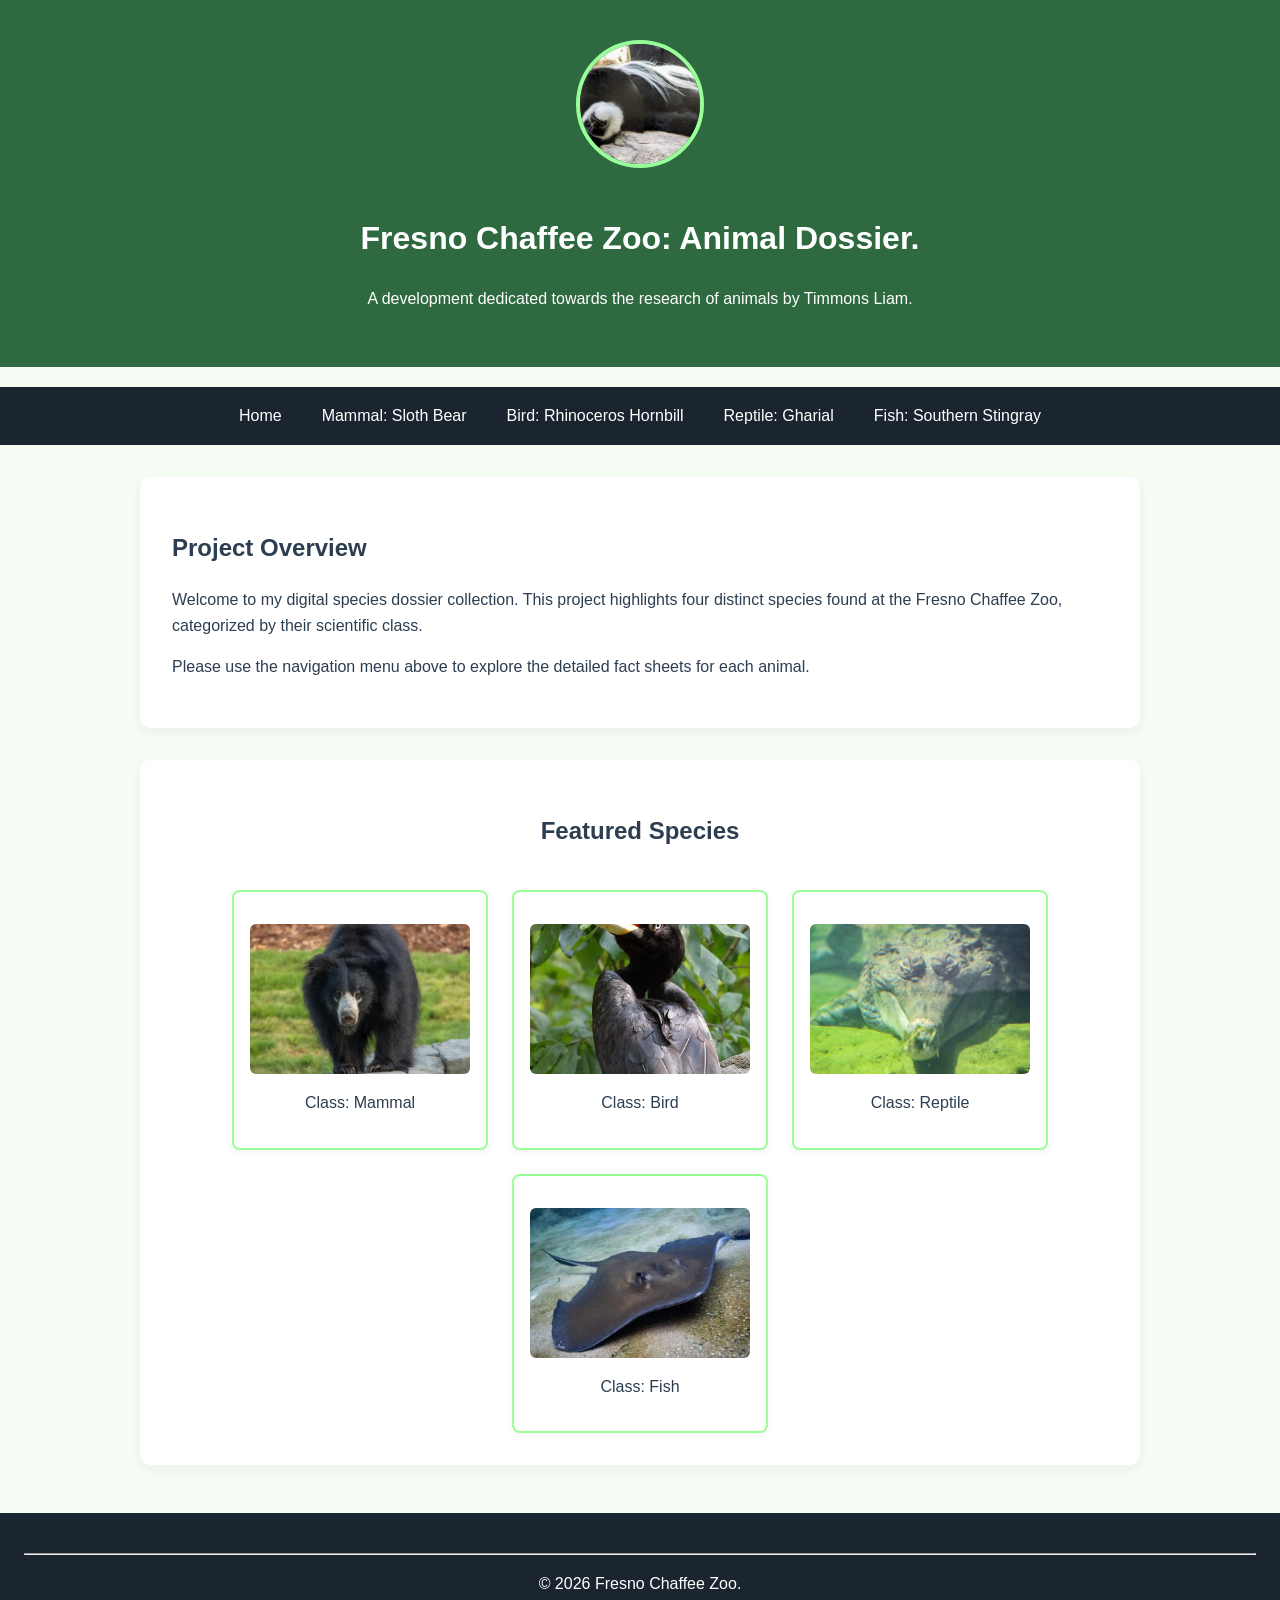
<file: index.html>
<!DOCTYPE html>
<html lang="en">
<head>
    <meta charset="UTF-8">
    <meta name="viewport" content="width=device-width, initial-scale=1.0">
    <title>Fresno Chaffee Zoo Species Dossiers</title>
    <link rel="stylesheet" href="app.css">
</head>
<body>

    <header>
        <img src="images/Monkey.jpg" alt ="A Monkey Laid down In his enclosure" >
        <h1>Fresno Chaffee Zoo: Animal Dossier.</h1>
        <p>A development dedicated towards the research of animals by Timmons Liam.</p>
    </header>
    
    <nav id="main-nav">
        <h2></h2>
        <ul>
            <li><a href="index.html">Home</a></li>
            <li><a href="bear.html">Mammal: Sloth Bear</a></li>
            <li><a href="hornbill.html">Bird: Rhinoceros Hornbill</a></li>
            <li><a href="gharial.html">Reptile: Gharial</a></li>
            <li><a href="stingray.html">Fish: Southern Stingray</a></li>
        </ul>
    </nav>

    <main>
        <section>
            <h2>Project Overview</h2>
            <p>Welcome to my digital species dossier collection. This project highlights four distinct species found at the Fresno Chaffee Zoo, categorized by their scientific class.</p>
            <p>Please use the navigation menu above to explore the detailed fact sheets for each animal.</p>
        </section>

        <section>
            <h2>Featured Species</h2>

            <article class="animal-card">
                <img src="images/Slothbearock.jpg" alt="Sloth Bear" >
                <h3><a href="bear.html">Sloth Bear</a></h3>
                <p>Class: Mammal</p>
            </article>

            <article class="animal-card">
                <img src="images/hornbills.jpg" alt="Rhinoceros Hornbill" width="300">
                <h3><a href="hornbill.html">Rhinoceros Hornbill</a></h3>
                <p>Class: Bird</p>
            </article>

            <article class="animal-card">
                <img src="images/Gharialsmile.jpg" alt="Gharial" >
                <h3><a href="gharial.html">Gharial</a></h3>
                <p>Class: Reptile</p>
            </article>

            <article class="animal-card">
                <img src="images/Southernstingrays.jpg" alt="Southern Stingray" >
                <h3><a href="stingray.html">Southern Stingray</a></h3>
                <p>Class: Fish</p>
            </article>
        </section>
    </main>

    <footer>
        <hr>
        <p>&copy; 2026 Fresno Chaffee Zoo.</p>
    </footer>

</body>
</html>
</file>
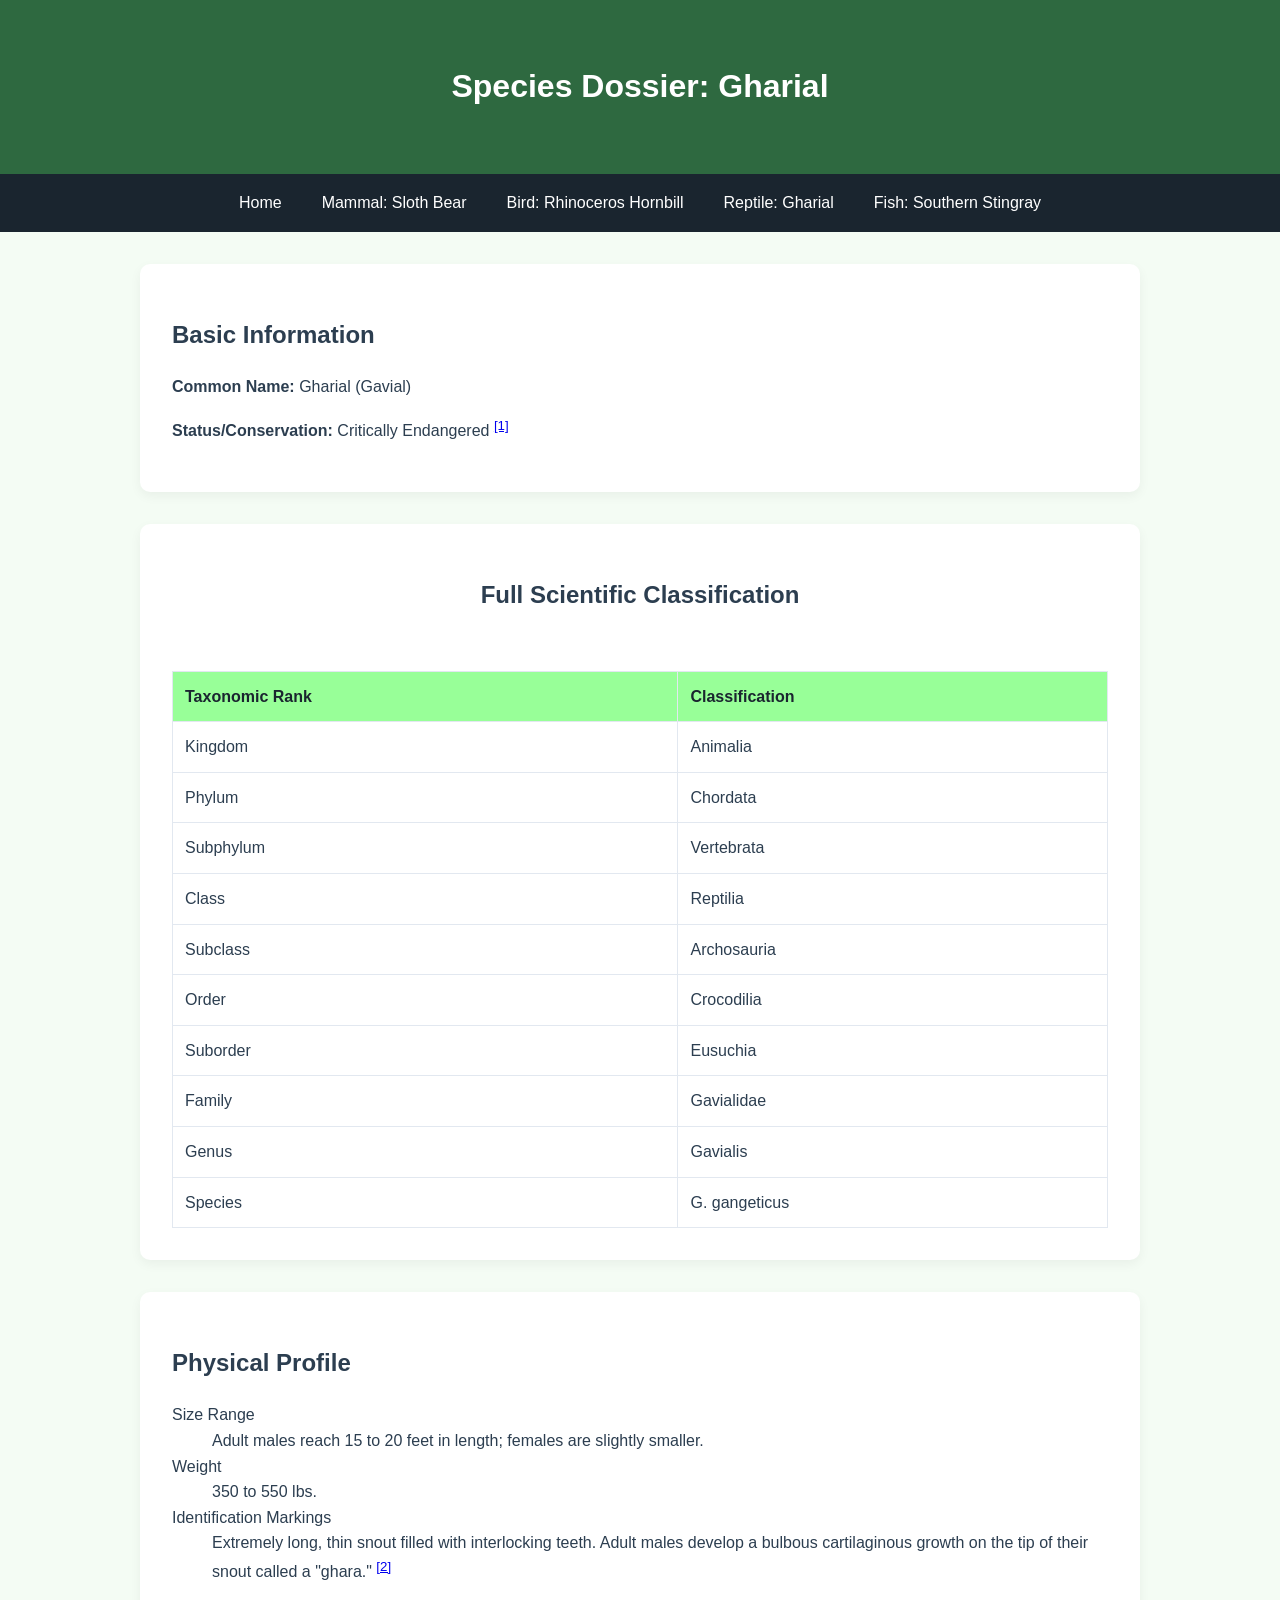
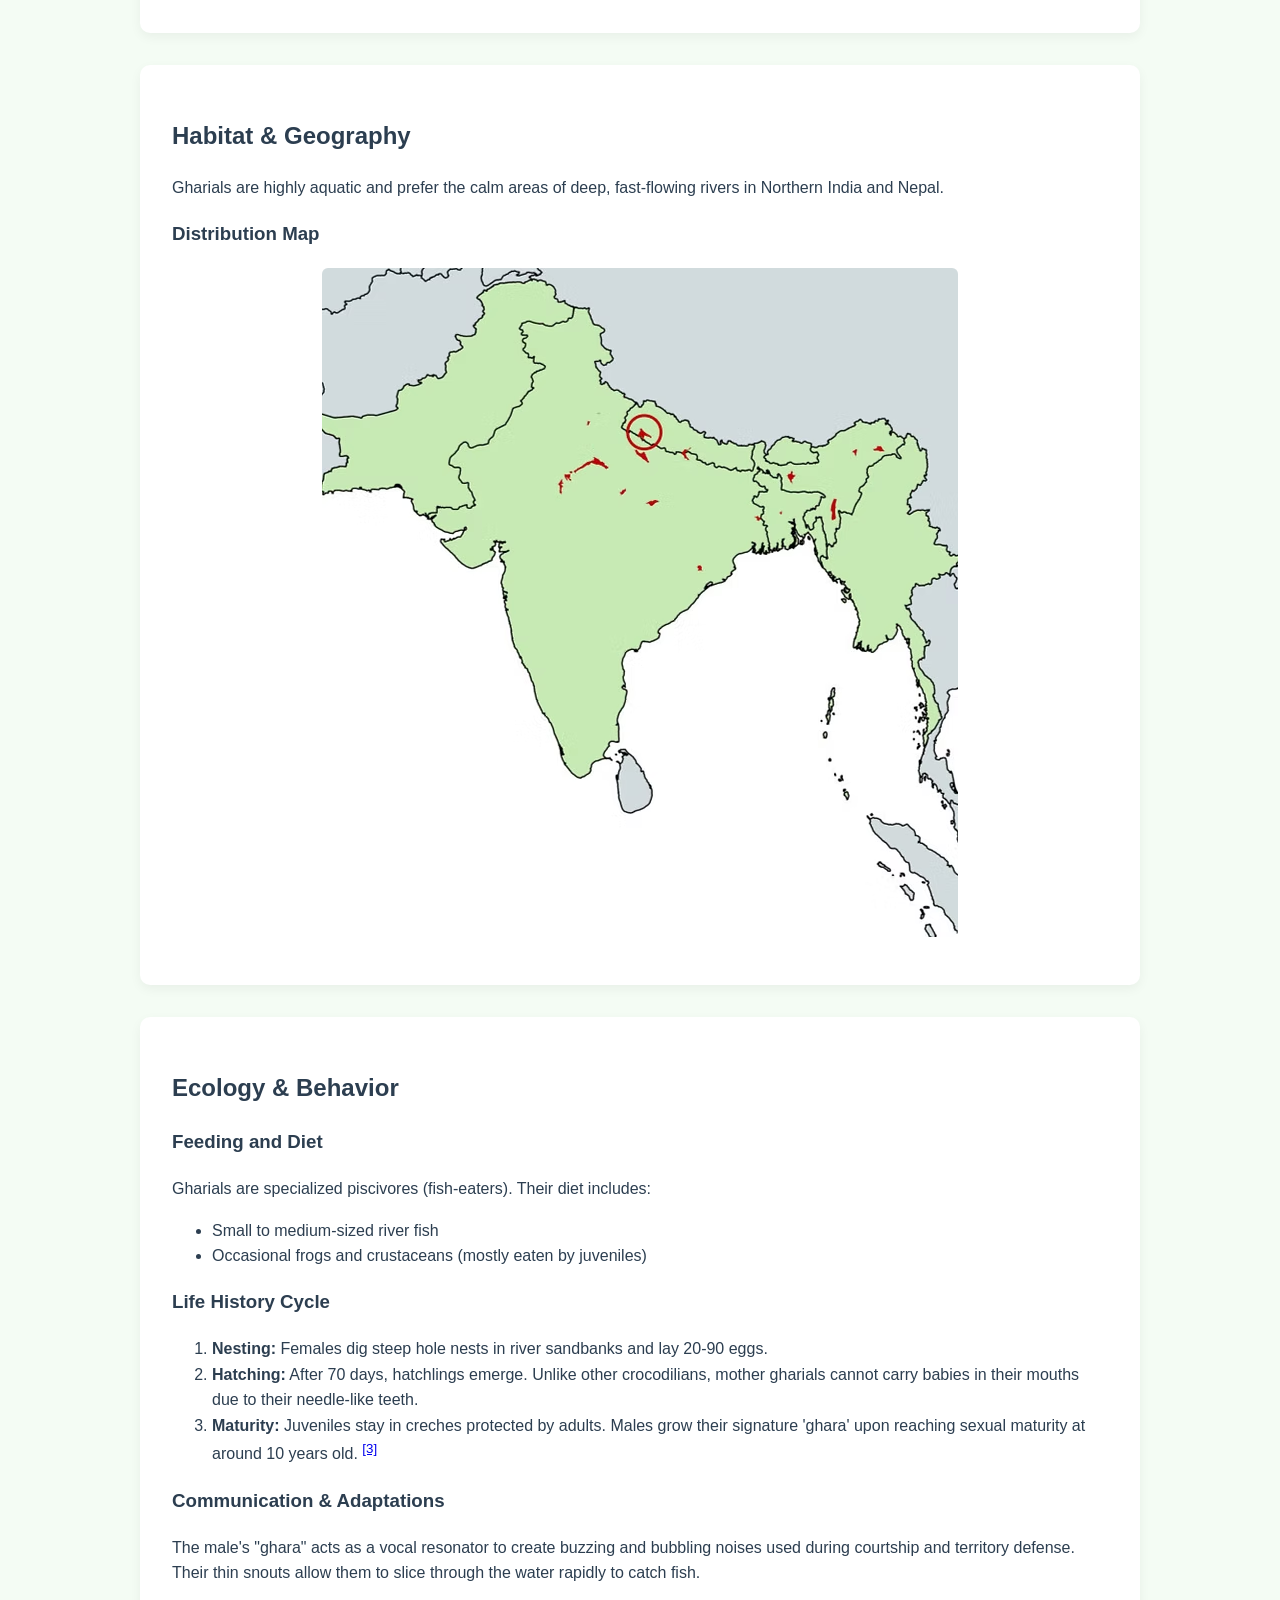
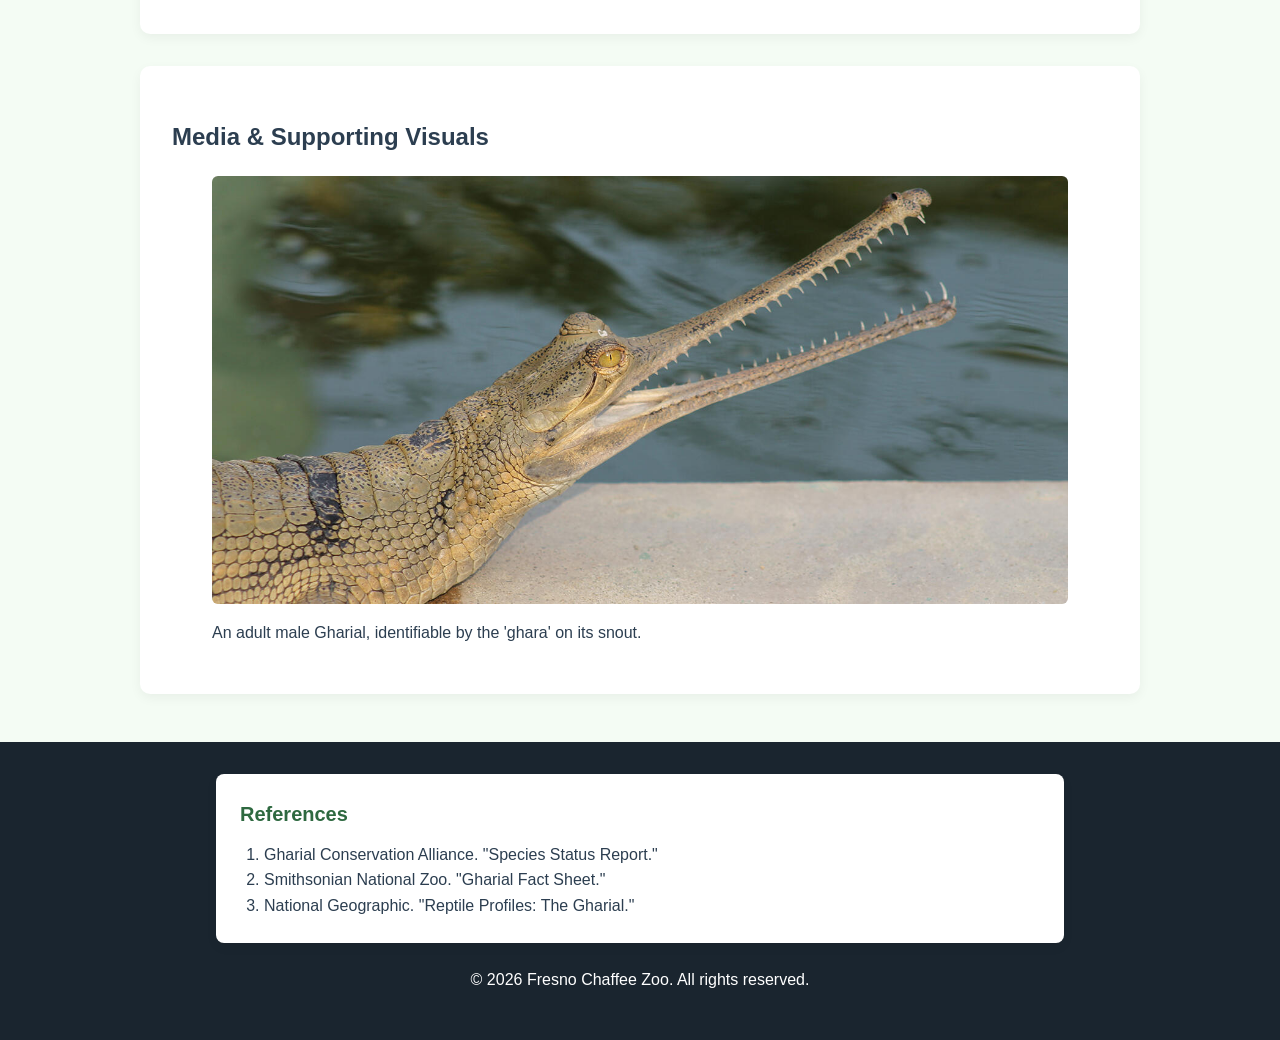
<file: 2gharial.html>
<!DOCTYPE html>
<html lang="en">
<head>
    <meta charset="UTF-8">
    <meta name="viewport" content="width=device-width, initial-scale=1.0">
    <title>Gharial - Species Dossier</title>
    <link rel="stylesheet" href="app.css">
</head>
<body>

    <header>
        <h1>Species Dossier: Gharial</h1>
    </header>

    <nav>
        <ul>
            <li><a href="index.html">Home</a></li>
            <li><a href="bear.html">Mammal: Sloth Bear</a></li>
            <li><a href="hornbill.html">Bird: Rhinoceros Hornbill</a></li>
            <li><a href="gharial.html">Reptile: Gharial</a></li>
            <li><a href="stingray.html">Fish: Southern Stingray</a></li>
        </ul>
    </nav>

    <main>
        <article>
            <section id="basic-info">
                <h2>Basic Information</h2>
                <p><strong>Common Name:</strong> Gharial (Gavial)</p>
                <p><strong>Status/Conservation:</strong> Critically Endangered <sup><a href="#ref1">[1]</a></sup></p>
            </section>

            <section id="classification">
                <h2>Full Scientific Classification</h2>
                <table border="1">
                    <tr><th>Taxonomic Rank</th><th>Classification</th></tr>
                    <tr><td>Kingdom</td><td>Animalia</td></tr>
                    <tr><td>Phylum</td><td>Chordata</td></tr>
                    <tr><td>Subphylum</td><td>Vertebrata</td></tr>
                    <tr><td>Class</td><td>Reptilia</td></tr>
                    <tr><td>Subclass</td><td>Archosauria</td></tr>
                    <tr><td>Order</td><td>Crocodilia</td></tr>
                    <tr><td>Suborder</td><td>Eusuchia</td></tr>
                    <tr><td>Family</td><td>Gavialidae</td></tr>
                    <tr><td>Genus</td><td>Gavialis</td></tr>
                    <tr><td>Species</td><td>G. gangeticus</td></tr>
                </table>
            </section>

            <section id="physical-profile">
                <h2>Physical Profile</h2>
                <dl>
                    <dt>Size Range</dt>
                    <dd>Adult males reach 15 to 20 feet in length; females are slightly smaller.</dd>
                    
                    <dt>Weight</dt>
                    <dd>350 to 550 lbs.</dd>

                    <dt>Identification Markings</dt>
                    <dd>Extremely long, thin snout filled with interlocking teeth. Adult males develop a bulbous cartilaginous growth on the tip of their snout called a "ghara." <sup><a href="#ref2">[2]</a></sup></dd>
                </dl>
            </section>

            <section id="habitat-geography">
                <h2>Habitat & Geography</h2>
                <p>Gharials are highly aquatic and prefer the calm areas of deep, fast-flowing rivers in Northern India and Nepal.</p>
                
                <h3>Distribution Map</h3>
                <img src="images/gharial-map.jpg" alt="Map of remaining Gharial populations in river systems of India and Nepal">
            </section>

            <section id="ecology-behavior">
                <h2>Ecology & Behavior</h2>
                
                <h3>Feeding and Diet</h3>
                <p>Gharials are specialized piscivores (fish-eaters). Their diet includes:</p>
                <ul>
                    <li>Small to medium-sized river fish</li>
                    <li>Occasional frogs and crustaceans (mostly eaten by juveniles)</li>
                </ul>

                <h3>Life History Cycle</h3>
                <ol>
                    <li><strong>Nesting:</strong> Females dig steep hole nests in river sandbanks and lay 20-90 eggs.</li>
                    <li><strong>Hatching:</strong> After 70 days, hatchlings emerge. Unlike other crocodilians, mother gharials cannot carry babies in their mouths due to their needle-like teeth.</li>
                    <li><strong>Maturity:</strong> Juveniles stay in creches protected by adults. Males grow their signature 'ghara' upon reaching sexual maturity at around 10 years old. <sup><a href="#ref3">[3]</a></sup></li>
                </ol>

                <h3>Communication & Adaptations</h3>
                <p>The male's "ghara" acts as a vocal resonator to create buzzing and bubbling noises used during courtship and territory defense. Their thin snouts allow them to slice through the water rapidly to catch fish.</p>
            </section>

            <section id="media">
                <h2>Media & Supporting Visuals</h2>
                <figure>
                    <img src="images/gharial-photo.jpg" alt="A male gharial basking on a sandy riverbank">
                    <figcaption>An adult male Gharial, identifiable by the 'ghara' on its snout.</figcaption>
                </figure>
            </section>
        </article>
    </main>

    <footer>
        <section id="references">
            <h2>References</h2>
            <ol>
                <li id="ref1">Gharial Conservation Alliance. "Species Status Report."</li>
                <li id="ref2">Smithsonian National Zoo. "Gharial Fact Sheet."</li>
                <li id="ref3">National Geographic. "Reptile Profiles: The Gharial."</li>
            </ol>
        </section>
        <p>&copy; 2026 Fresno Chaffee Zoo. All rights reserved.</p>
    </footer>

</body>
</html>
</file>
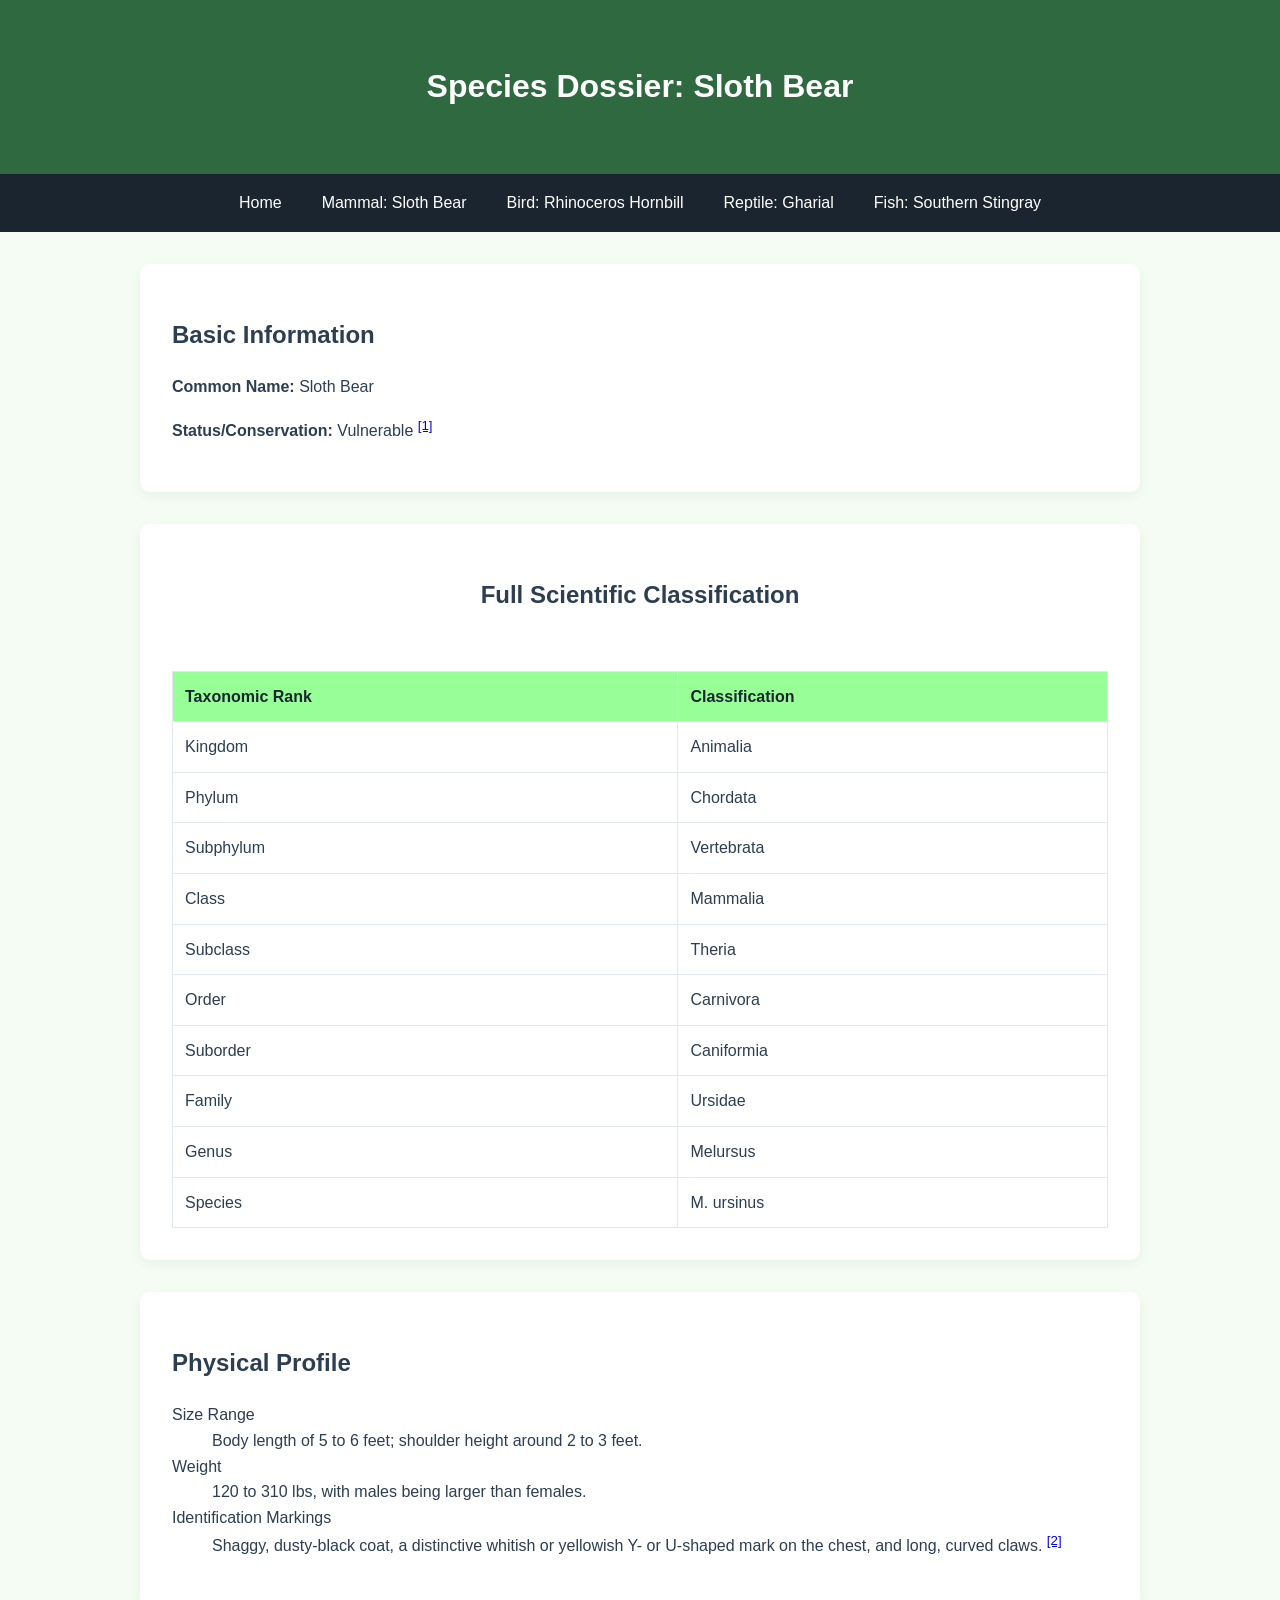
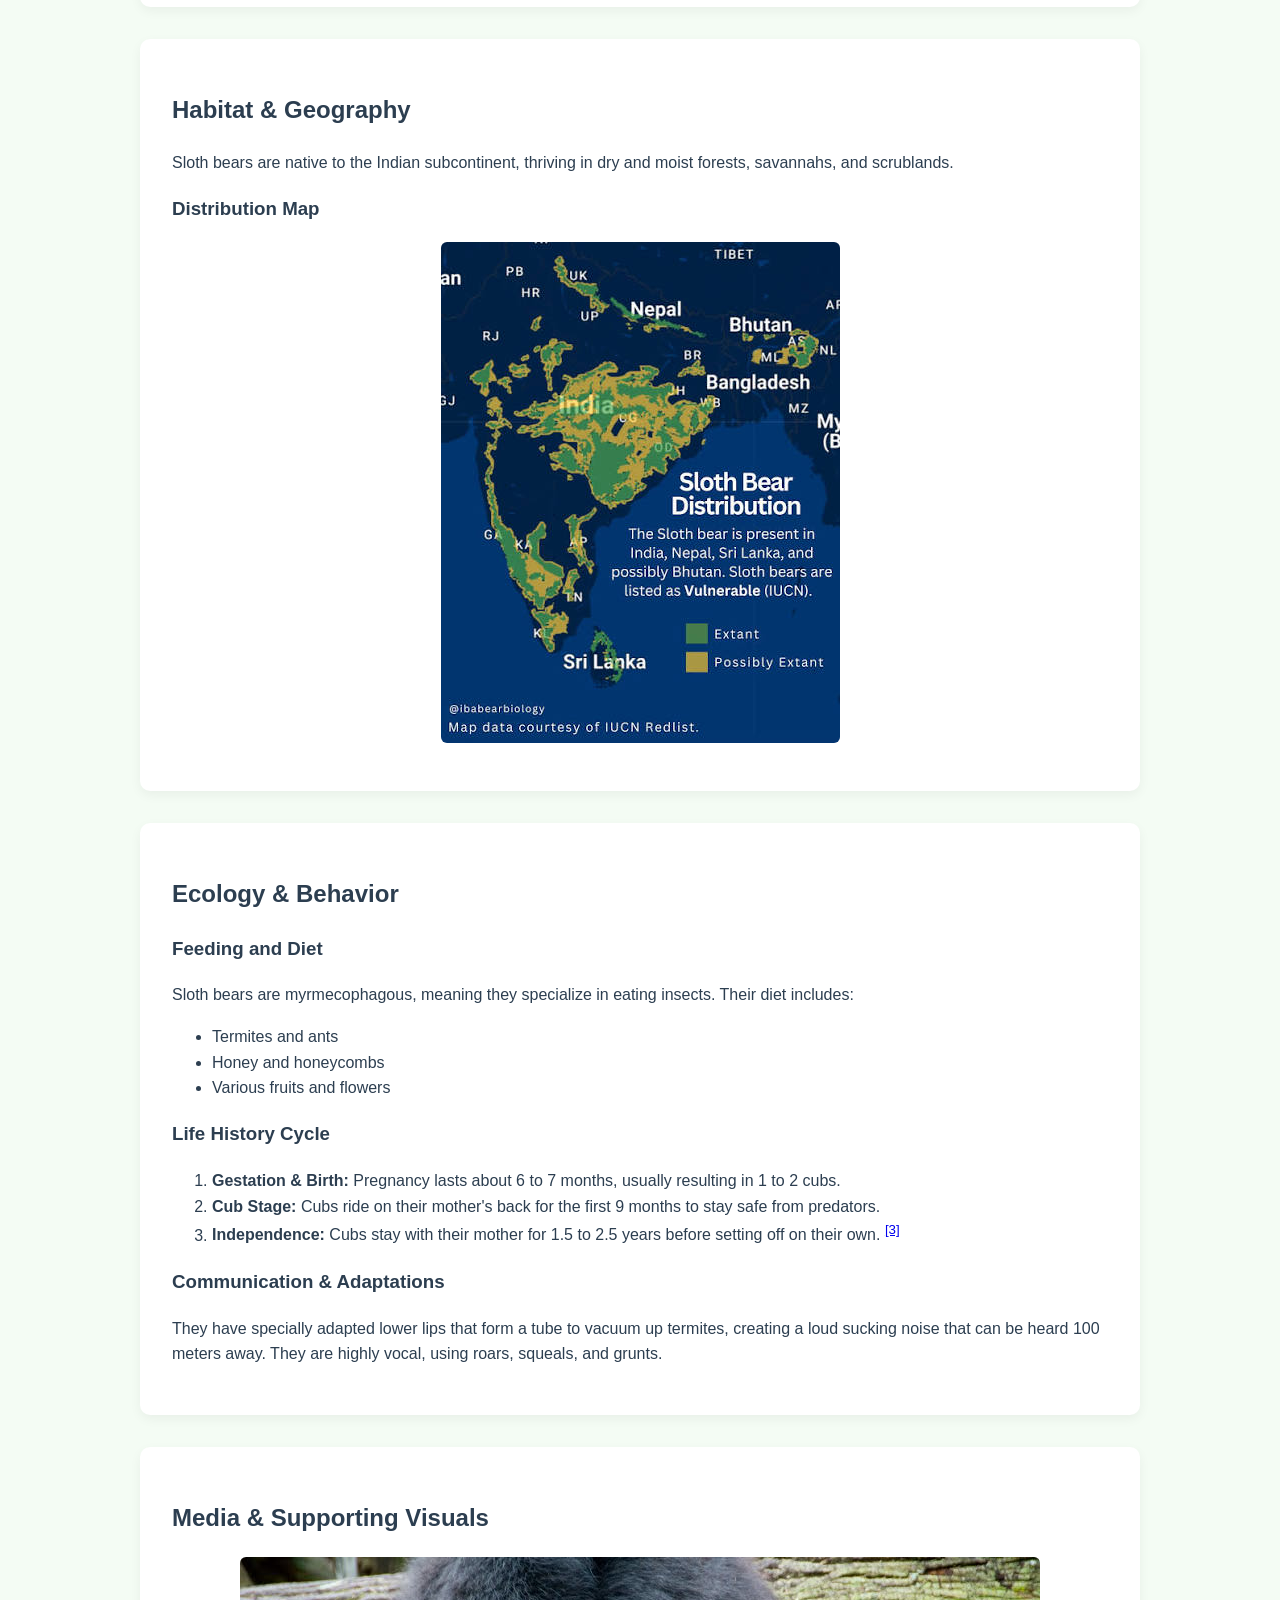
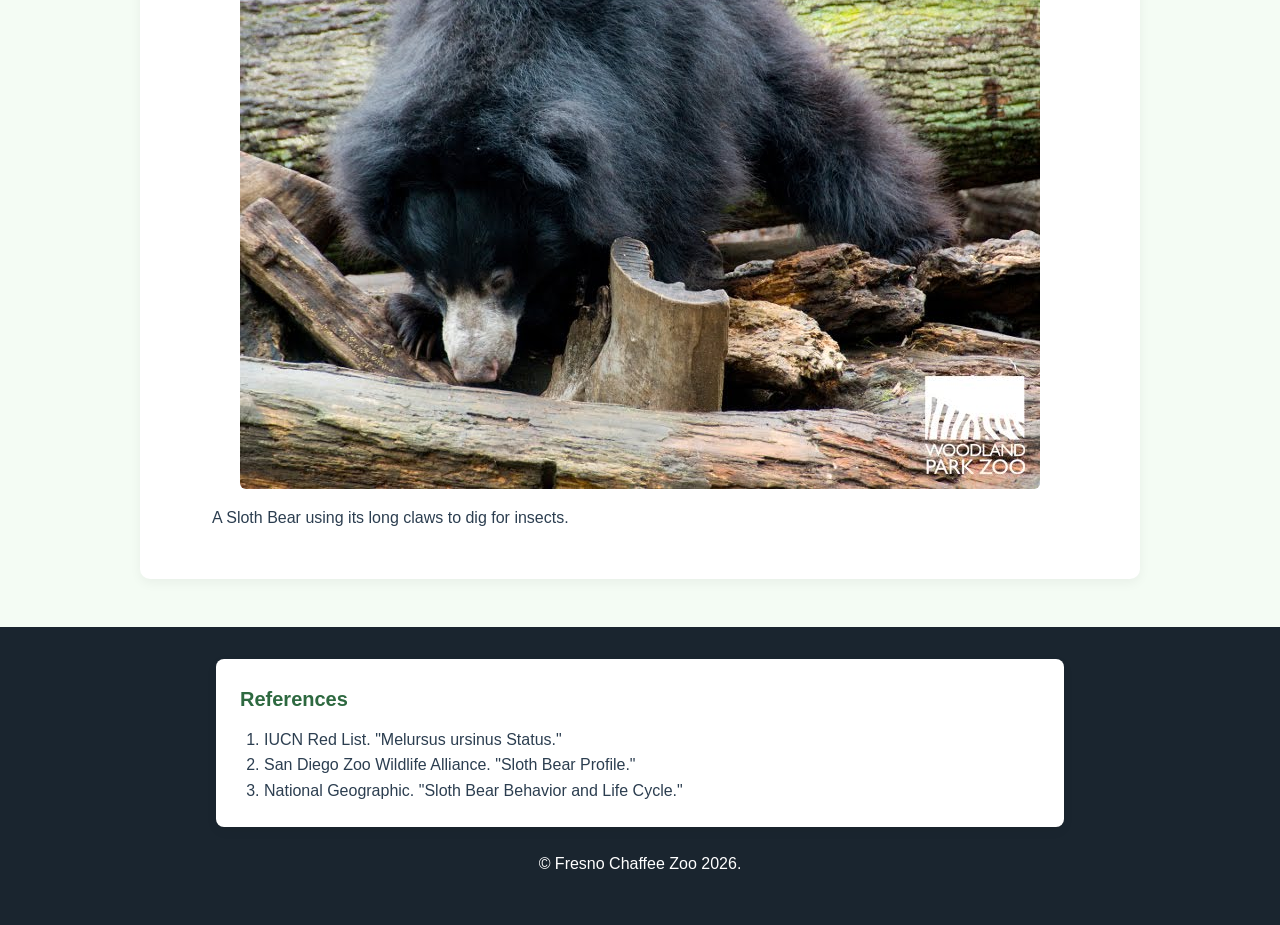
<file: bear.html>
<!DOCTYPE html>
<html lang="en">
<head>
    <meta charset="UTF-8">
    <meta name="viewport" content="width=device-width, initial-scale=1.0">
    <title>Sloth Bear - Species Dossier</title>
    <link rel="stylesheet" href="app.css">
</head>
<body>

    <header>
        <h1>Species Dossier: Sloth Bear</h1>
    </header>

    <nav>
        <ul>
            <li><a href="index.html">Home</a></li>
            <li><a href="bear.html">Mammal: Sloth Bear</a></li>
            <li><a href="hornbill.html">Bird: Rhinoceros Hornbill</a></li>
            <li><a href="gharial.html">Reptile: Gharial</a></li>
            <li><a href="stingray.html">Fish: Southern Stingray</a></li>
        </ul>
    </nav>

    <main>
        <article>
            <section id="basic-info">
                <h2>Basic Information</h2>
                <p><strong>Common Name:</strong> Sloth Bear</p>
                <p><strong>Status/Conservation:</strong> Vulnerable <sup><a href="#ref1">[1]</a></sup></p>
            </section>

            <section id="classification">
                <h2>Full Scientific Classification</h2>
                <table border="1">
                    <tr><th>Taxonomic Rank</th><th>Classification</th></tr>
                    <tr><td>Kingdom</td><td>Animalia</td></tr>
                    <tr><td>Phylum</td><td>Chordata</td></tr>
                    <tr><td>Subphylum</td><td>Vertebrata</td></tr>
                    <tr><td>Class</td><td>Mammalia</td></tr>
                    <tr><td>Subclass</td><td>Theria</td></tr>
                    <tr><td>Order</td><td>Carnivora</td></tr>
                    <tr><td>Suborder</td><td>Caniformia</td></tr>
                    <tr><td>Family</td><td>Ursidae</td></tr>
                    <tr><td>Genus</td><td>Melursus</td></tr>
                    <tr><td>Species</td><td>M. ursinus</td></tr>
                </table>
            </section>

            <section id="physical-profile">
                <h2>Physical Profile</h2>
                <dl>
                    <dt>Size Range</dt>
                    <dd>Body length of 5 to 6 feet; shoulder height around 2 to 3 feet.</dd>
                    
                    <dt>Weight</dt>
                    <dd>120 to 310 lbs, with males being larger than females.</dd>

                    <dt>Identification Markings</dt>
                    <dd>Shaggy, dusty-black coat, a distinctive whitish or yellowish Y- or U-shaped mark on the chest, and long, curved claws. <sup><a href="#ref2">[2]</a></sup></dd>
                </dl>
            </section>

            <section id="habitat-geography">
                <h2>Habitat & Geography</h2>
                <p>Sloth bears are native to the Indian subcontinent, thriving in dry and moist forests, savannahs, and scrublands.</p>
                
                <h3>Distribution Map</h3>
                <img src="images/bear-map.jpg" alt="Map showing Sloth Bear distribution in India, Sri Lanka, and Nepal" >
            </section>

            <section id="ecology-behavior">
                <h2>Ecology & Behavior</h2>
                
                <h3>Feeding and Diet</h3>
                <p>Sloth bears are myrmecophagous, meaning they specialize in eating insects. Their diet includes:</p>
                <ul>
                    <li>Termites and ants</li>
                    <li>Honey and honeycombs</li>
                    <li>Various fruits and flowers</li>
                </ul>

                <h3>Life History Cycle</h3>
                <ol>
                    <li><strong>Gestation & Birth:</strong> Pregnancy lasts about 6 to 7 months, usually resulting in 1 to 2 cubs.</li>
                    <li><strong>Cub Stage:</strong> Cubs ride on their mother's back for the first 9 months to stay safe from predators.</li>
                    <li><strong>Independence:</strong> Cubs stay with their mother for 1.5 to 2.5 years before setting off on their own. <sup><a href="#ref3">[3]</a></sup></li>
                </ol>
<h3>Communication & Adaptations</h3>
                <p>They have specially adapted lower lips that form a tube to vacuum up termites, creating a loud sucking noise that can be heard 100 meters away. They are highly vocal, using roars, squeals, and grunts.</p>
            </section>

            <section id="media">
                <h2>Media & Supporting Visuals</h2>
                <figure>
                    <img src="images/bear-photo.jpg" alt="A sloth bear foraging on the forest floor" >
                    <figcaption>A Sloth Bear using its long claws to dig for insects.</figcaption>
                </figure>
            </section>
        </article>
    </main>

    <footer>
        <section id="references">
            <h2>References</h2>
            <ol>
                <li id="ref1">IUCN Red List. "Melursus ursinus Status."</li>
                <li id="ref2">San Diego Zoo Wildlife Alliance. "Sloth Bear Profile."</li>
                <li id="ref3">National Geographic. "Sloth Bear Behavior and Life Cycle."</li>
            </ol>
        </section>
        <p>&copy; Fresno Chaffee Zoo 2026.</p>
    </footer>

</body>
</html>
</file>
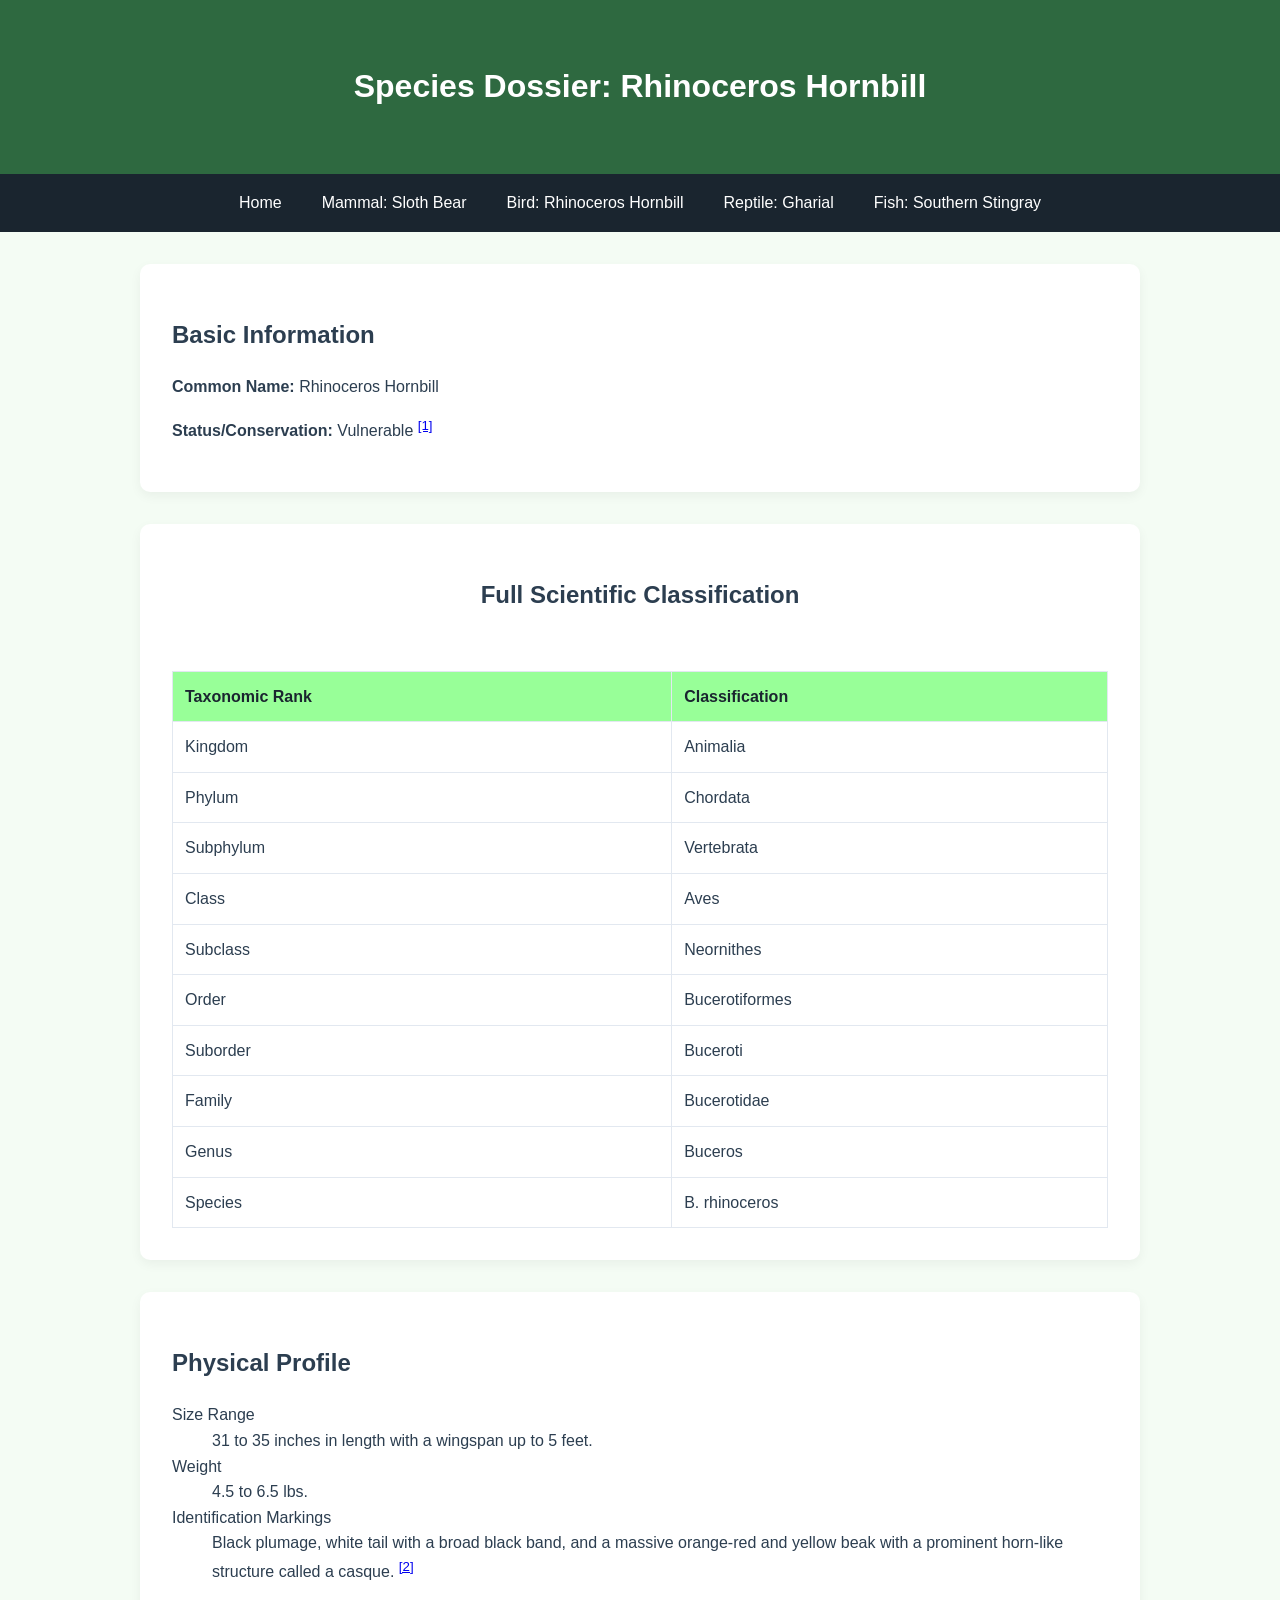
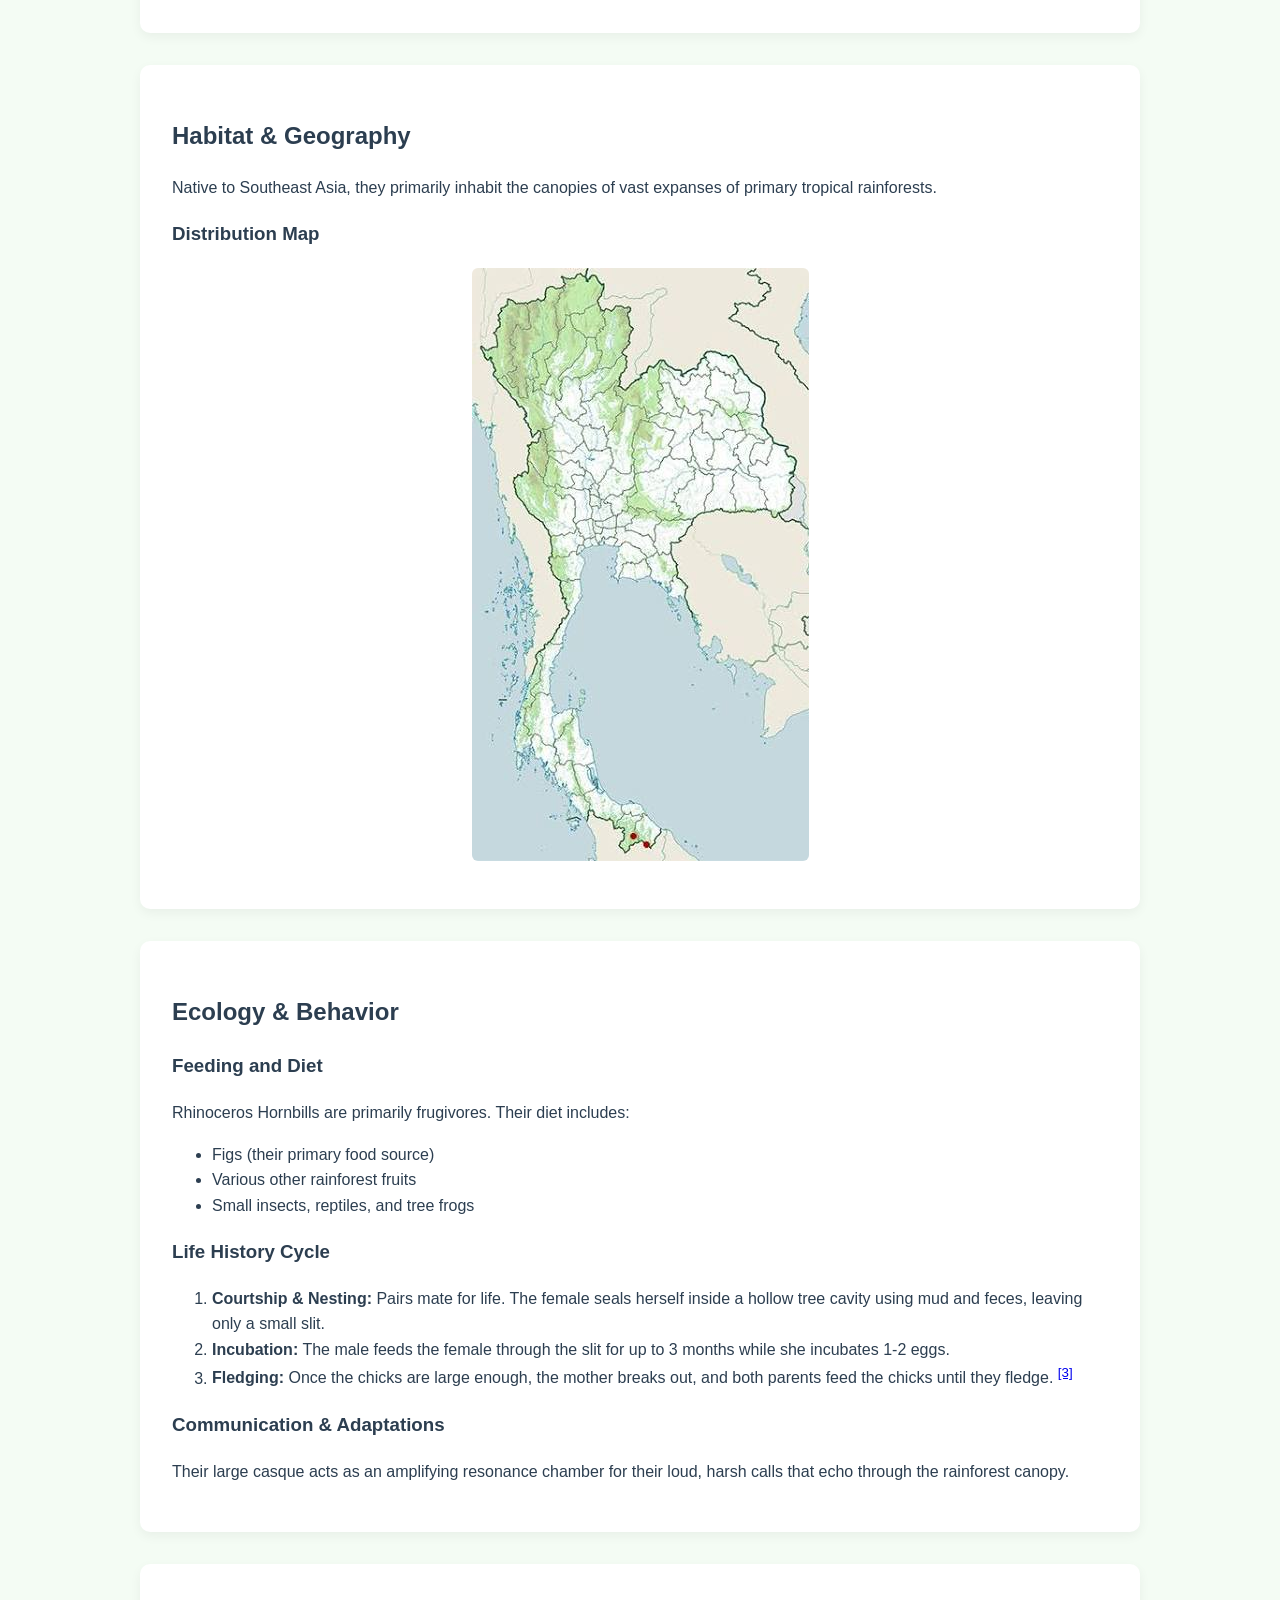
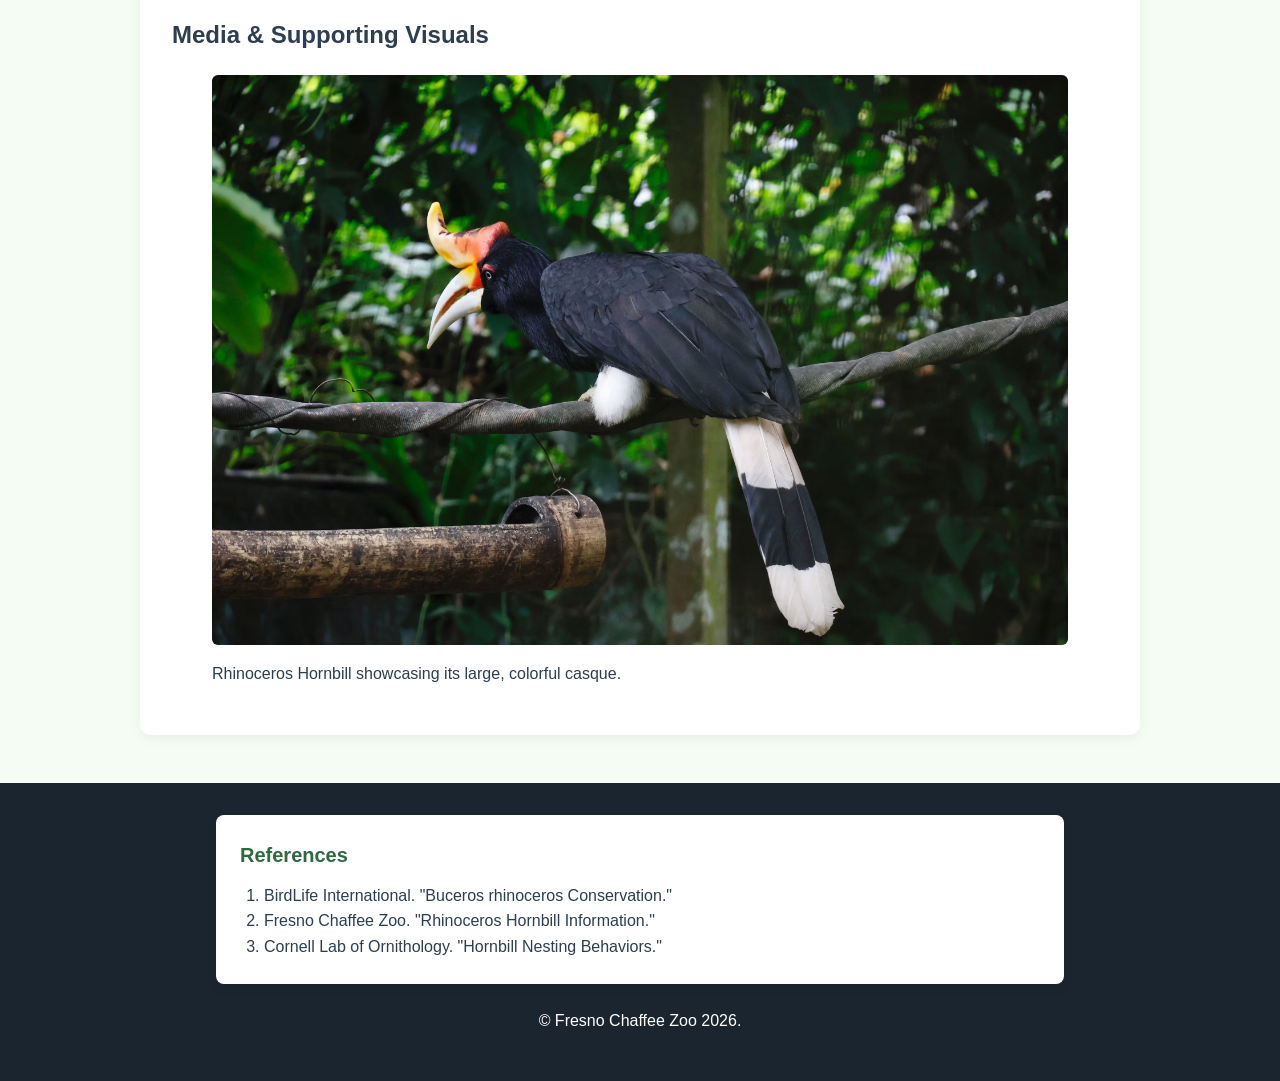
<file: hornbill.html>
<!DOCTYPE html>
<html lang="en">
<head>
    <meta charset="UTF-8">
    <meta name="viewport" content="width=device-width, initial-scale=1.0">
    <title>Rhinoceros Hornbill - Species Dossier</title>
    <link rel="stylesheet" href="app.css">
</head>
<body>

    <header>
        <h1>Species Dossier: Rhinoceros Hornbill</h1>
    </header>

    <nav>
        <ul>
            <li><a href="index.html">Home</a></li>
            <li><a href="bear.html">Mammal: Sloth Bear</a></li>
            <li><a href="hornbill.html">Bird: Rhinoceros Hornbill</a></li>
            <li><a href="gharial.html">Reptile: Gharial</a></li>
            <li><a href="stingray.html">Fish: Southern Stingray</a></li>
        </ul>
    </nav>

    <main>
        <article>
            <section id="basic-info">
                <h2>Basic Information</h2>
                <p><strong>Common Name:</strong> Rhinoceros Hornbill</p>
                <p><strong>Status/Conservation:</strong> Vulnerable <sup><a href="#ref1">[1]</a></sup></p>
            </section>

            <section id="classification">
                <h2>Full Scientific Classification</h2>
                <table border="1">
                    <tr><th>Taxonomic Rank</th><th>Classification</th></tr>
                    <tr><td>Kingdom</td><td>Animalia</td></tr>
                    <tr><td>Phylum</td><td>Chordata</td></tr>
                    <tr><td>Subphylum</td><td>Vertebrata</td></tr>
                    <tr><td>Class</td><td>Aves</td></tr>
                    <tr><td>Subclass</td><td>Neornithes</td></tr>
                    <tr><td>Order</td><td>Bucerotiformes</td></tr>
                    <tr><td>Suborder</td><td>Buceroti</td></tr>
                    <tr><td>Family</td><td>Bucerotidae</td></tr>
                    <tr><td>Genus</td><td>Buceros</td></tr>
                    <tr><td>Species</td><td>B. rhinoceros</td></tr>
                </table>
            </section>

            <section id="physical-profile">
                <h2>Physical Profile</h2>
                <dl>
                    <dt>Size Range</dt>
                    <dd>31 to 35 inches in length with a wingspan up to 5 feet.</dd>
                    
                    <dt>Weight</dt>
                    <dd>4.5 to 6.5 lbs.</dd>

                    <dt>Identification Markings</dt>
                    <dd>Black plumage, white tail with a broad black band, and a massive orange-red and yellow beak with a prominent horn-like structure called a casque. <sup><a href="#ref2">[2]</a></sup></dd>
                </dl>
            </section>

            <section id="habitat-geography">
                <h2>Habitat & Geography</h2>
                <p>Native to Southeast Asia, they primarily inhabit the canopies of vast expanses of primary tropical rainforests.</p>
                
                <h3>Distribution Map</h3>
                <img src="images/hornbill-map.jpg" alt="Map showing Rhinoceros Hornbill distribution in Southeast Asia">
            </section>

            <section id="ecology-behavior">
                <h2>Ecology & Behavior</h2>
                
                <h3>Feeding and Diet</h3>
                <p>Rhinoceros Hornbills are primarily frugivores. Their diet includes:</p>
                <ul>
                    <li>Figs (their primary food source)</li>
                    <li>Various other rainforest fruits</li>
                    <li>Small insects, reptiles, and tree frogs</li>
                </ul>

                <h3>Life History Cycle</h3>
                <ol>
                    <li><strong>Courtship & Nesting:</strong> Pairs mate for life. The female seals herself inside a hollow tree cavity using mud and feces, leaving only a small slit.</li>
                    <li><strong>Incubation:</strong> The male feeds the female through the slit for up to 3 months while she incubates 1-2 eggs.</li>
                    <li><strong>Fledging:</strong> Once the chicks are large enough, the mother breaks out, and both parents feed the chicks until they fledge. <sup><a href="#ref3">[3]</a></sup></li>
                </ol>

                <h3>Communication & Adaptations</h3>
                <p>Their large casque acts as an amplifying resonance chamber for their loud, harsh calls that echo through the rainforest canopy.</p>
            </section>

            <section id="media">
                <h2>Media & Supporting Visuals</h2>
                <figure>
                    <img src="images/hornbill-photo.jpg" alt="A Rhinoceros Hornbill perched on a tropical branch">
                    <figcaption>Rhinoceros Hornbill showcasing its large, colorful casque.</figcaption>
                </figure>
            </section>
        </article>
    </main>

    <footer>
        <section id="references">
            <h2>References</h2>
            <ol>
                <li id="ref1">BirdLife International. "Buceros rhinoceros Conservation."</li>
                <li id="ref2">Fresno Chaffee Zoo. "Rhinoceros Hornbill Information."</li>
                <li id="ref3">Cornell Lab of Ornithology. "Hornbill Nesting Behaviors."</li>
            </ol>
        </section>
        <p>&copy; Fresno Chaffee Zoo 2026.</p>
    </footer>

</body>
</html>
</file>
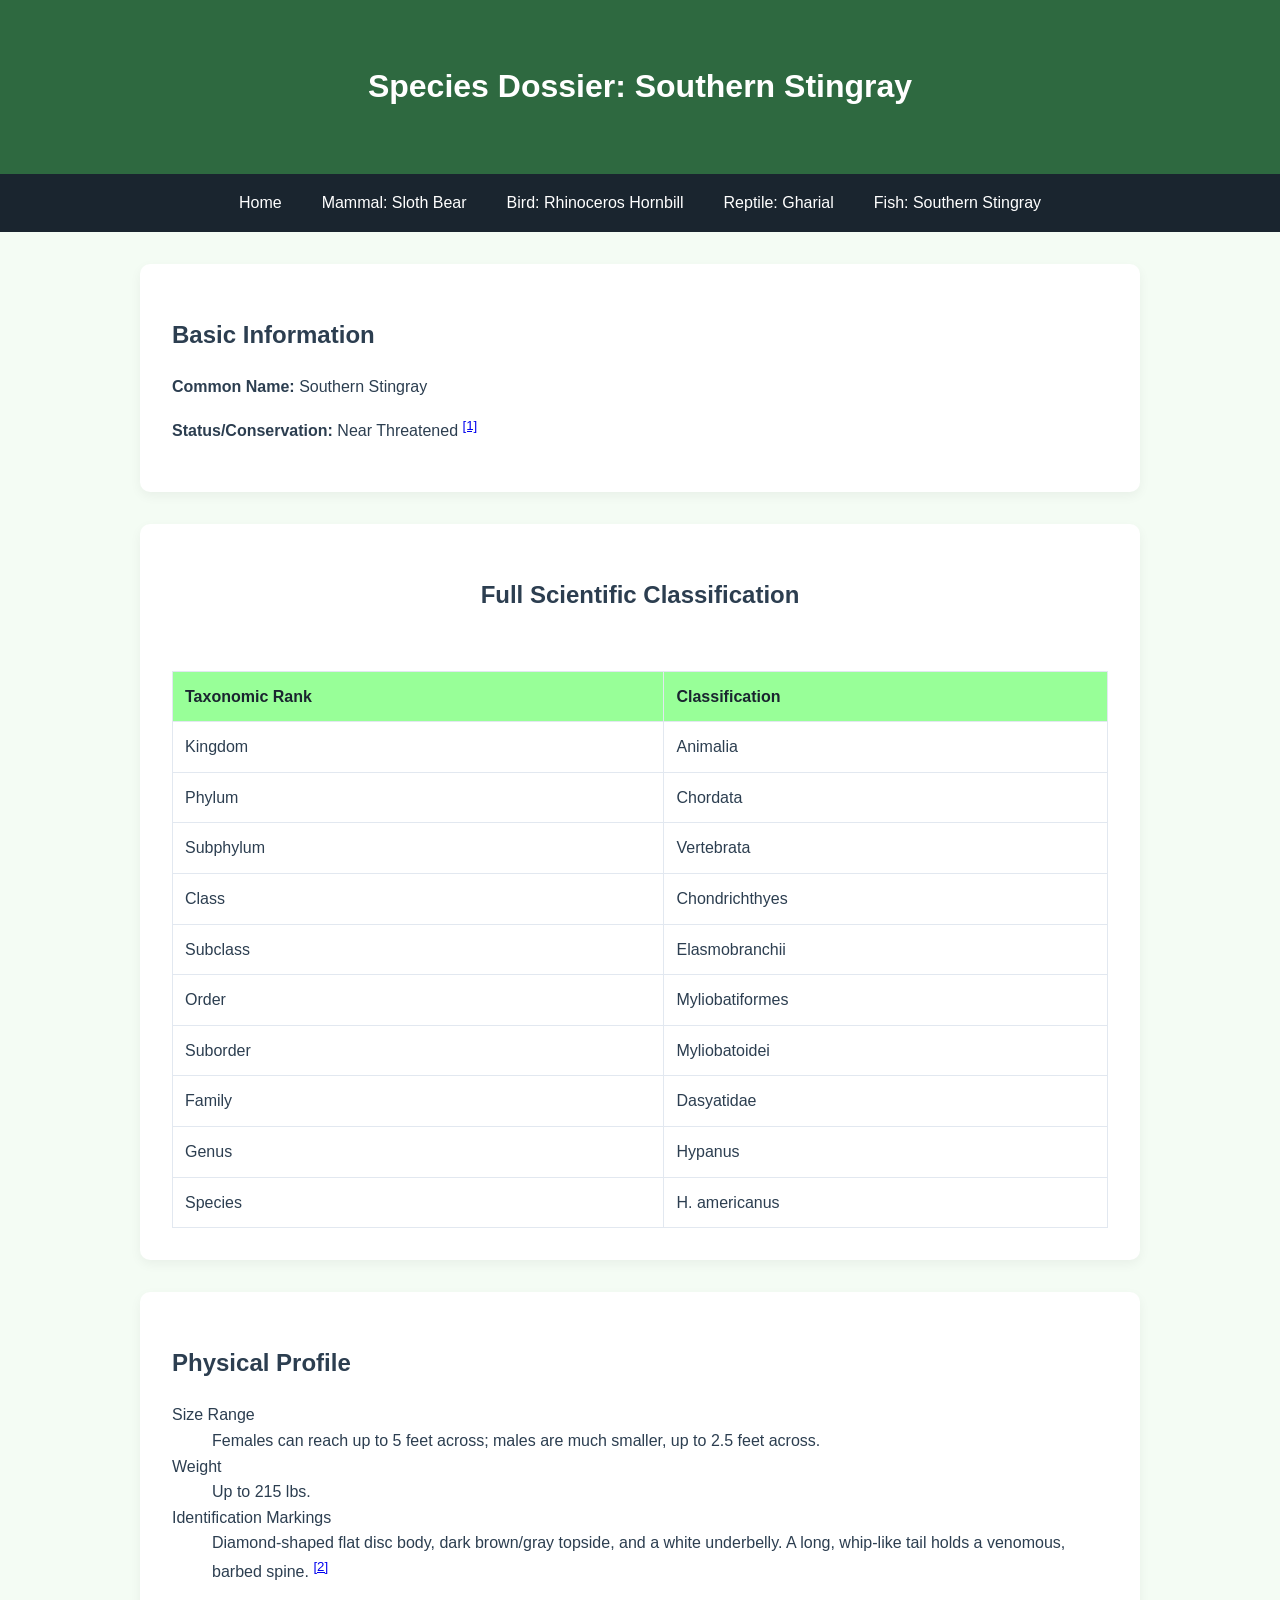
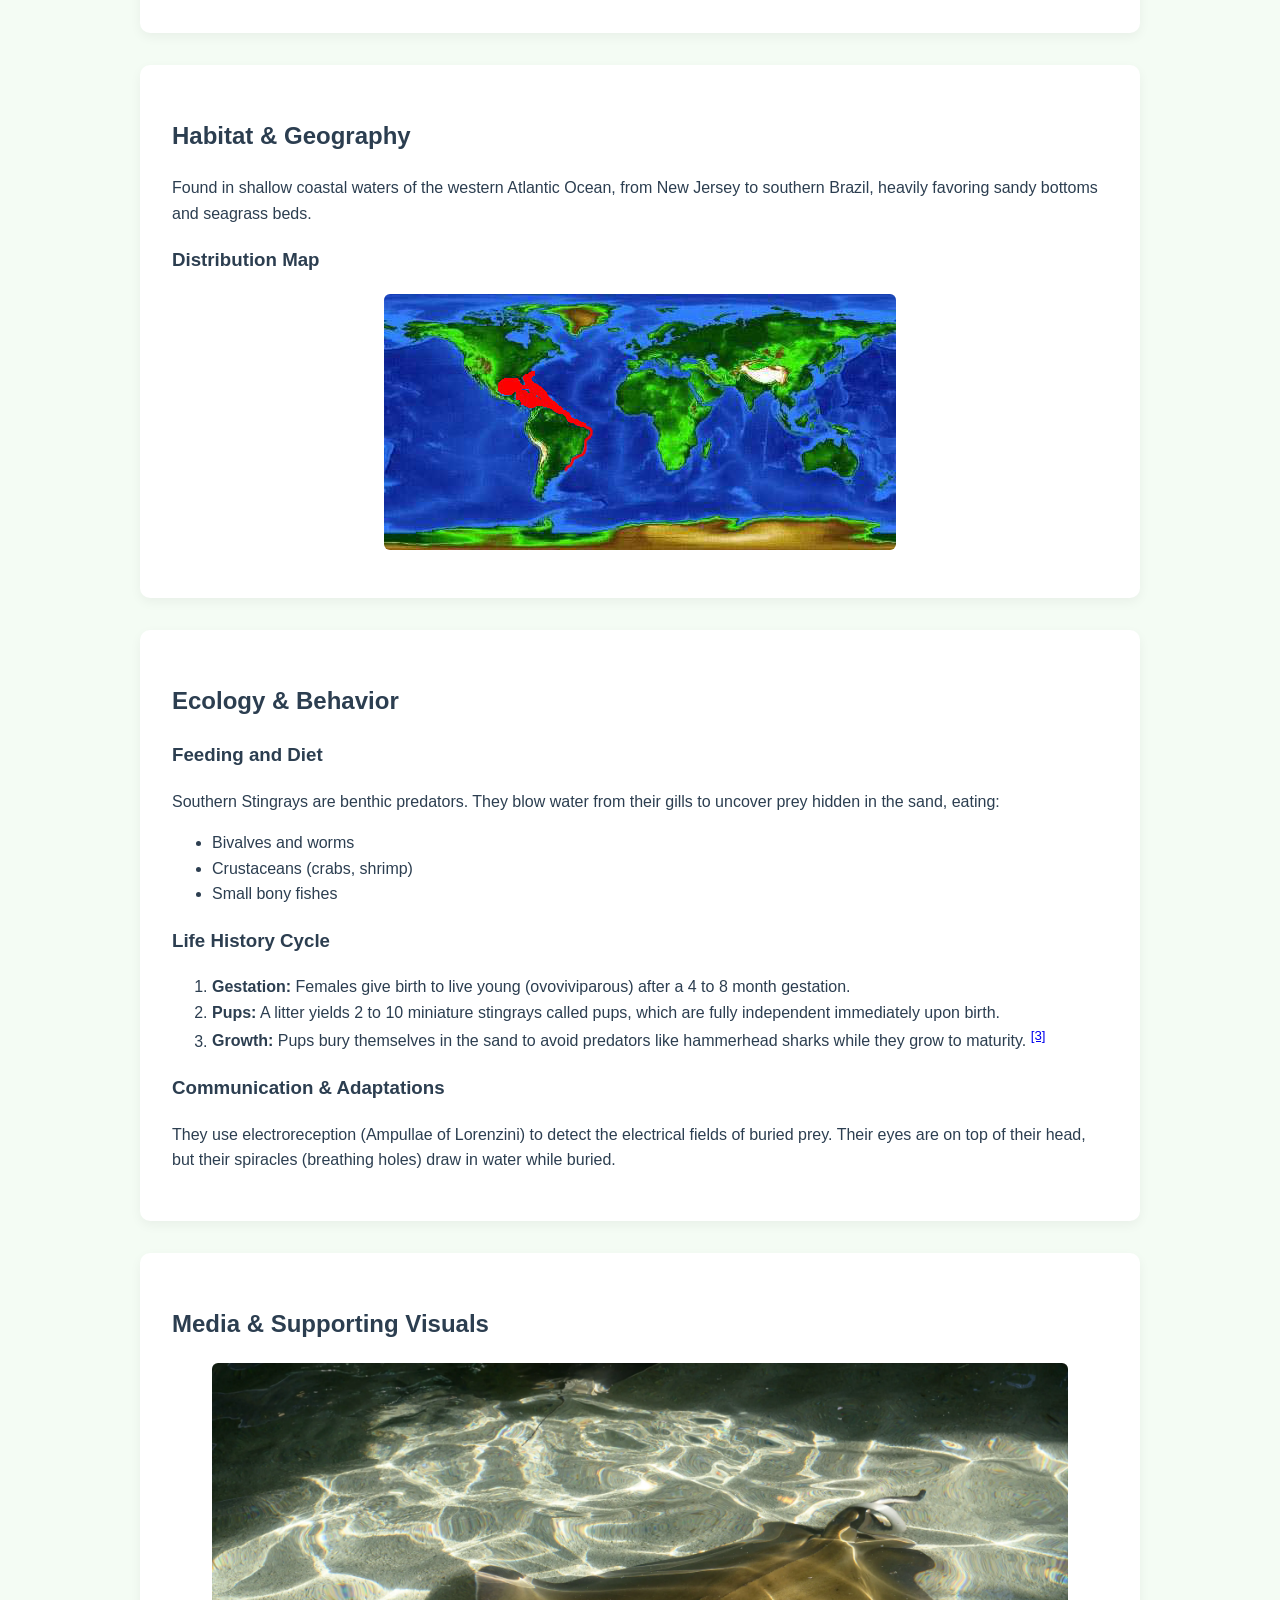
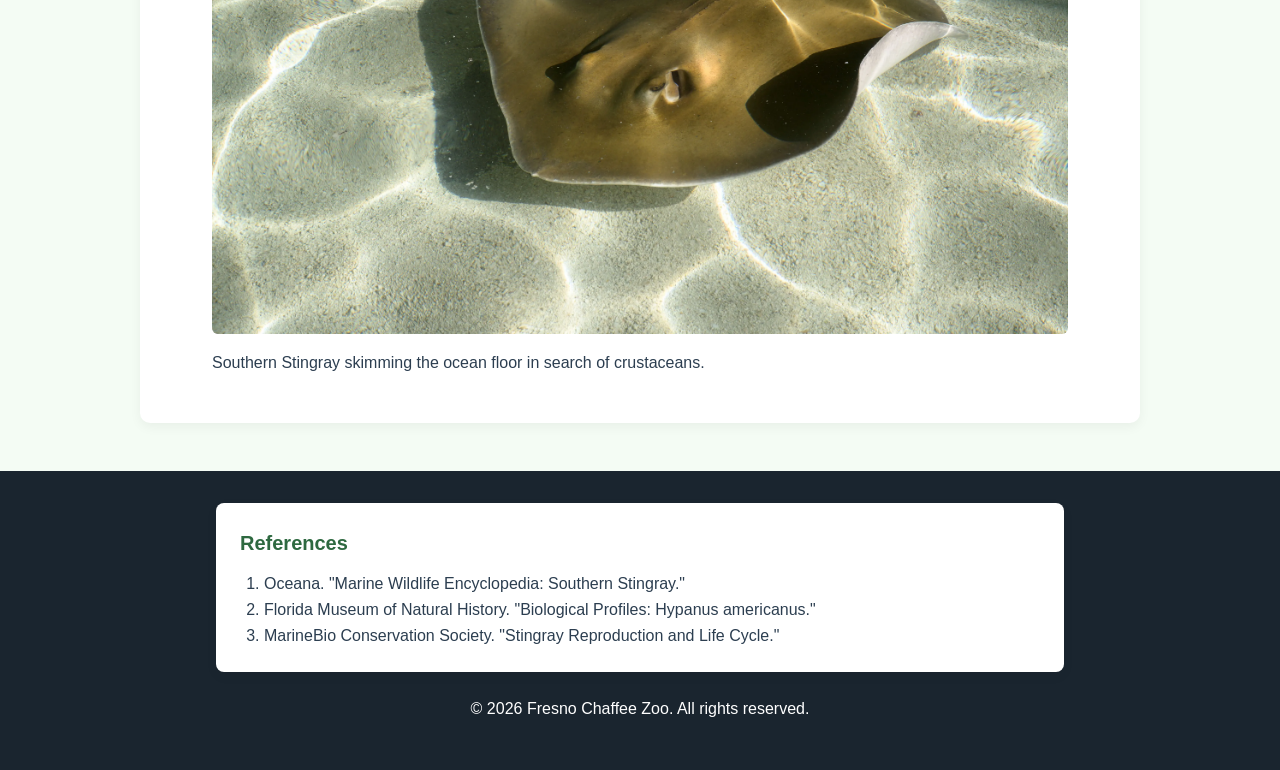
<file: stingray.html>
<!DOCTYPE html>
<html lang="en">
<head>
    <meta charset="UTF-8">
    <meta name="viewport" content="width=device-width, initial-scale=1.0">
    <title>Southern Stingray - Species Dossier</title>
    <link rel="stylesheet" href="app.css">
</head>
<body>

    <header>
        <h1>Species Dossier: Southern Stingray</h1>
    </header>

    <nav>
        <ul>
            <li><a href="index.html">Home</a></li>
            <li><a href="bear.html">Mammal: Sloth Bear</a></li>
            <li><a href="hornbill.html">Bird: Rhinoceros Hornbill</a></li>
            <li><a href="gharial.html">Reptile: Gharial</a></li>
            <li><a href="stingray.html">Fish: Southern Stingray</a></li>
        </ul>
    </nav>

    <main>
        <article>
            <section id="basic-info">
                <h2>Basic Information</h2>
                <p><strong>Common Name:</strong> Southern Stingray</p>
                <p><strong>Status/Conservation:</strong> Near Threatened <sup><a href="#ref1">[1]</a></sup></p>
            </section>

            <section id="classification">
                <h2>Full Scientific Classification</h2>
                <table border="1">
                    <tr><th>Taxonomic Rank</th><th>Classification</th></tr>
                    <tr><td>Kingdom</td><td>Animalia</td></tr>
                    <tr><td>Phylum</td><td>Chordata</td></tr>
                    <tr><td>Subphylum</td><td>Vertebrata</td></tr>
                    <tr><td>Class</td><td>Chondrichthyes</td></tr>
                    <tr><td>Subclass</td><td>Elasmobranchii</td></tr>
                    <tr><td>Order</td><td>Myliobatiformes</td></tr>
                    <tr><td>Suborder</td><td>Myliobatoidei</td></tr>
                    <tr><td>Family</td><td>Dasyatidae</td></tr>
                    <tr><td>Genus</td><td>Hypanus</td></tr>
                    <tr><td>Species</td><td>H. americanus</td></tr>
                </table>
            </section>

            <section id="physical-profile">
                <h2>Physical Profile</h2>
                <dl>
                    <dt>Size Range</dt>
                    <dd>Females can reach up to 5 feet across; males are much smaller, up to 2.5 feet across.</dd>
                    
                    <dt>Weight</dt>
                    <dd>Up to 215 lbs.</dd>

                    <dt>Identification Markings</dt>
                    <dd>Diamond-shaped flat disc body, dark brown/gray topside, and a white underbelly. A long, whip-like tail holds a venomous, barbed spine. <sup><a href="#ref2">[2]</a></sup></dd>
                </dl>
            </section>

            <section id="habitat-geography">
                <h2>Habitat & Geography</h2>
                <p>Found in shallow coastal waters of the western Atlantic Ocean, from New Jersey to southern Brazil, heavily favoring sandy bottoms and seagrass beds.</p>
                
                <h3>Distribution Map</h3>
                <img src="images/stingray-map.jpg" alt="Distribution map of the Southern Stingray in the western Atlantic Ocean">
            </section>

            <section id="ecology-behavior">
                <h2>Ecology & Behavior</h2>
                
                <h3>Feeding and Diet</h3>
                <p>Southern Stingrays are benthic predators. They blow water from their gills to uncover prey hidden in the sand, eating:</p>
                <ul>
                    <li>Bivalves and worms</li>
                    <li>Crustaceans (crabs, shrimp)</li>
                    <li>Small bony fishes</li>
                </ul>

                <h3>Life History Cycle</h3>
                <ol>
                    <li><strong>Gestation:</strong> Females give birth to live young (ovoviviparous) after a 4 to 8 month gestation.</li>
                    <li><strong>Pups:</strong> A litter yields 2 to 10 miniature stingrays called pups, which are fully independent immediately upon birth.</li>
                    <li><strong>Growth:</strong> Pups bury themselves in the sand to avoid predators like hammerhead sharks while they grow to maturity. <sup><a href="#ref3">[3]</a></sup></li>
                </ol>

                <h3>Communication & Adaptations</h3>
                <p>They use electroreception (Ampullae of Lorenzini) to detect the electrical fields of buried prey. Their eyes are on top of their head, but their spiracles (breathing holes) draw in water while buried.</p>
            </section>

            <section id="media">
                <h2>Media & Supporting Visuals</h2>
                <figure>
                    <img src="images/stingray-photo.jpg" alt="A Southern Stingray gliding over a sandy ocean floor">
                    <figcaption>Southern Stingray skimming the ocean floor in search of crustaceans.</figcaption>
                </figure>
            </section>
        </article>
    </main>

    <footer>
        <section id="references">
            <h2>References</h2>
            <ol>
                <li id="ref1">Oceana. "Marine Wildlife Encyclopedia: Southern Stingray."</li>
                <li id="ref2">Florida Museum of Natural History. "Biological Profiles: Hypanus americanus."</li>
                <li id="ref3">MarineBio Conservation Society. "Stingray Reproduction and Life Cycle."</li>
            </ol>
        </section>
        <p>&copy; 2026 Fresno Chaffee Zoo. All rights reserved.</p>
    </footer>

</body>
</html>
</file>
<file: app.css>
:root {
    --mintgreen: #98FF98;
    --dark-mint: #2e6940;
    --bg-color: #f4fcf4;
    --text-color: #2c3e50;
}

body {
    font-family: 'Sans-Serif', Tahoma, Geneva, Verdana, sans-serif;
    background-color: var(--bg-color);
    color: var(--text-color);
    line-height: 1.6;
    margin: 0;
    padding: 0;
}

.animal-card {
    position: relative;
    
    & h3 {
        position: absolute;

        z-index: 3;
        left: 28%;
        top: 25%;
    }
    color

    & p {
        position: absolute;
        bottom: 1rem;
    }
}
.animal-card:nth-child(3) h3 {
    left: 15%;
}
.animal-card:nth-child(4) h3 {
    left: 38%;
}
.animal-card:nth-child(5) h3 {
    left: 20%;
}

.animal-card a{
    text-decoration: none;
    color: #ffffff;
    text-shadow: 2px 2px #000;
    opacity: 0;
}

.animal-card:hover a {
    opacity: 1;
}







header {
    background-color: var(--dark-mint);
    color: white;
    text-align: center;
    padding: 2.5rem 1rem;
}

header img {
    max-width: 120px;
    height: 120px;
    object-fit: cover;
    border-radius: 50%;
    border: 4px solid var(--mintgreen);
    margin-bottom: 1rem;
}

nav ul {
    list-style: none;
    padding: 0;
    display: flex;
    justify-content: center;
    background-color: #1a252f;
    margin: 0;
    flex-wrap: wrap;
}

nav li {
    margin: 0;
}

nav a {
    color: white;
    text-decoration: none;
    padding: 1rem 1.25rem;
    display: block;
    transition: background 0.3s, color 0.3s;
    font-weight: 500;
}

nav a:hover {
    background-color: var(--mintgreen);
    color: #1a252f;
}

main {
    max-width: 1000px;
    margin: 2rem auto;
    padding: 0 1rem;
}

section {
    background: white;
    padding: 2rem;
    margin-bottom: 2rem;
    border-radius: 10px;
    box-shadow: 0 4px 12px rgba(0, 0, 0, 0.05);
}


main img {
    max-width: 100%;
    height: auto;
    border-radius: 6px;
    display: block;
    margin: 1rem auto;
}


main section:nth-of-type(2) {
    display: flex;
    flex-wrap: wrap;
    justify-content: center;
    gap: 1.5rem;
}

main section:nth-of-type(2) h2 {
    width: 100%;
    text-align: center;
    margin-bottom: 1rem;
}

main section:nth-of-type(2) article {
    background: #ffffff;
    border: 2px solid var(--mintgreen);
    border-radius: 8px;
    padding: 1rem;
    width: 220px;
    text-align: center;
    box-shadow: 0 2px 6px rgba(0, 0, 0, 0.05);
    transition: transform 0.2s, box-shadow 0.2s;
}

main section:nth-of-type(2) article:hover {
    transform: translateY(-5px);
    box-shadow: 0 6px 12px rgba(0, 0, 0, 0.1);
}

main section:nth-of-type(2) article img {
    width: 100%;
    height: 150px;
    object-fit: cover;
    border-radius: 6px;
    margin-bottom: 0.5rem;
}

table {
    width: 100%;
    border-collapse: collapse;
    margin-top: 1rem;
}

th, td {
    padding: 0.75rem;
    border: 1px solid #e2e8f0;
    text-align: left;
}

th {
    background-color: var(--mintgreen);
    color: #1a252f;
}

footer {
    text-align: center;
    padding: 2rem 1.5rem;
    background-color: #1a252f;
    color: white;
    margin-top: 3rem;
}


footer section#references {
    background: white;
    color: var(--text-color);
    text-align: left;
    max-width: 800px;
    margin: 0 auto 1.5rem auto;
    padding: 1.5rem;
    border-radius: 8px;
}

footer section#references h2 {
    color: var(--dark-mint);
    font-size: 1.25rem;
    margin-top: 0;
    margin-bottom: 0.75rem;
}

footer section#references ol {
    margin: 0;
    padding-left: 1.5rem;
}
</file>
